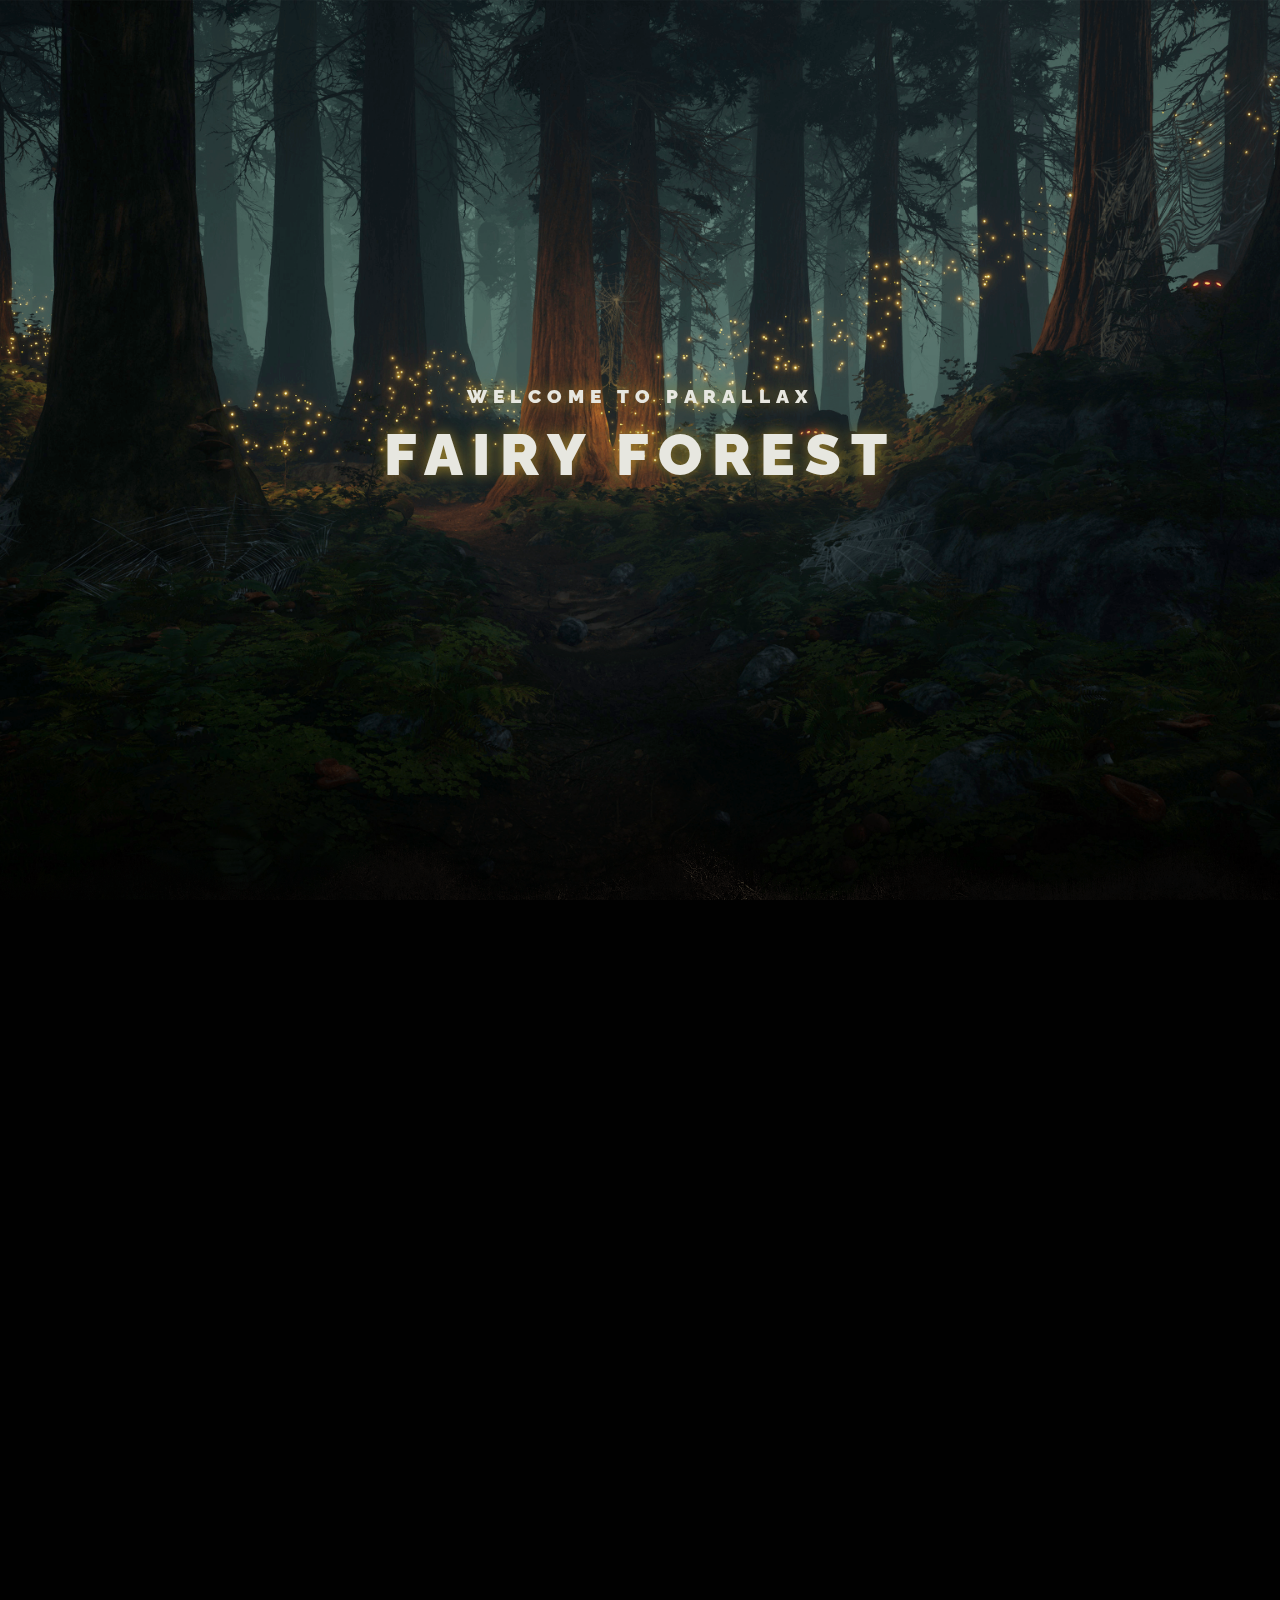
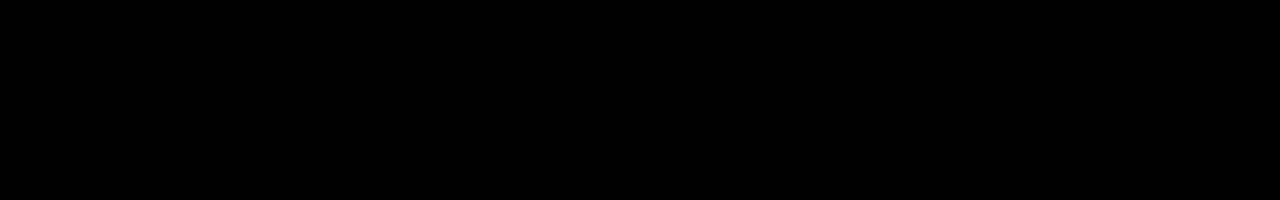
<file: assets/proj/Fairy_Forest/index.html>
<!DOCTYPE html>
<html lang="en">
<head>

	<meta charset="UTF-8">
	<meta http-equiv="X-UA-Compatible" content="IE=edge">
	<meta name="viewport" content="width=device-width, initial-scale=1.0">
	<link rel="shortcut icon" href="/assets/proj/Fairy_Forest/img/favicon.png" type="image/x-icon">
	<title>Fairy Forest</title>

	<link rel="stylesheet" href="css/main.css">

	<script src="libs/gsap/gsap.min.js" defer></script>
	<script src="libs/gsap/ScrollTrigger.min.js" defer></script>
	<script src="libs/gsap/ScrollSmoother.min.js" defer></script>

	<script src="js/app.js" defer></script>

</head>
<body>

	<div class="wrapper">
		<div class="content">

			<header class="main-header">
				<div class="layers">
					<div class="layer__header">
						<div class="layers__caption">Welcome to Parallax</div>
						<div class="layers__title">Fairy Forest</div>
					</div>
					<div class="layer layers__base" style="background-image: url(img/layer-base.png);"></div>
					<div class="layer layers__middle" style="background-image: url(img/layer-middle.png);"></div>
					<div class="layer layers__front" style="background-image: url(img/layer-front.png);"></div>
				</div>
			</header>
		
			<article class="main-article" style="background-image: url(img/dungeon.jpg);">
				<div class="main-article__content">
					<h2 class="main-article__header">To be continued</h2>
					<p class="main-article__paragraph">Lorem ipsum dolor sit, amet consectetur adipisicing elit. Omnis error provident dignissimos facere. Repellendus tempore autem qui! Quia magnam tempora esse id necessitatibus corrupti mollitia expedita sapiente cum rerum, ut dicta laboriosam!</p>
				</div>
				<div class="copy">© WebDesign Master</div>
			</article>

		</div>
	</div>

</body>
</html>
</file>
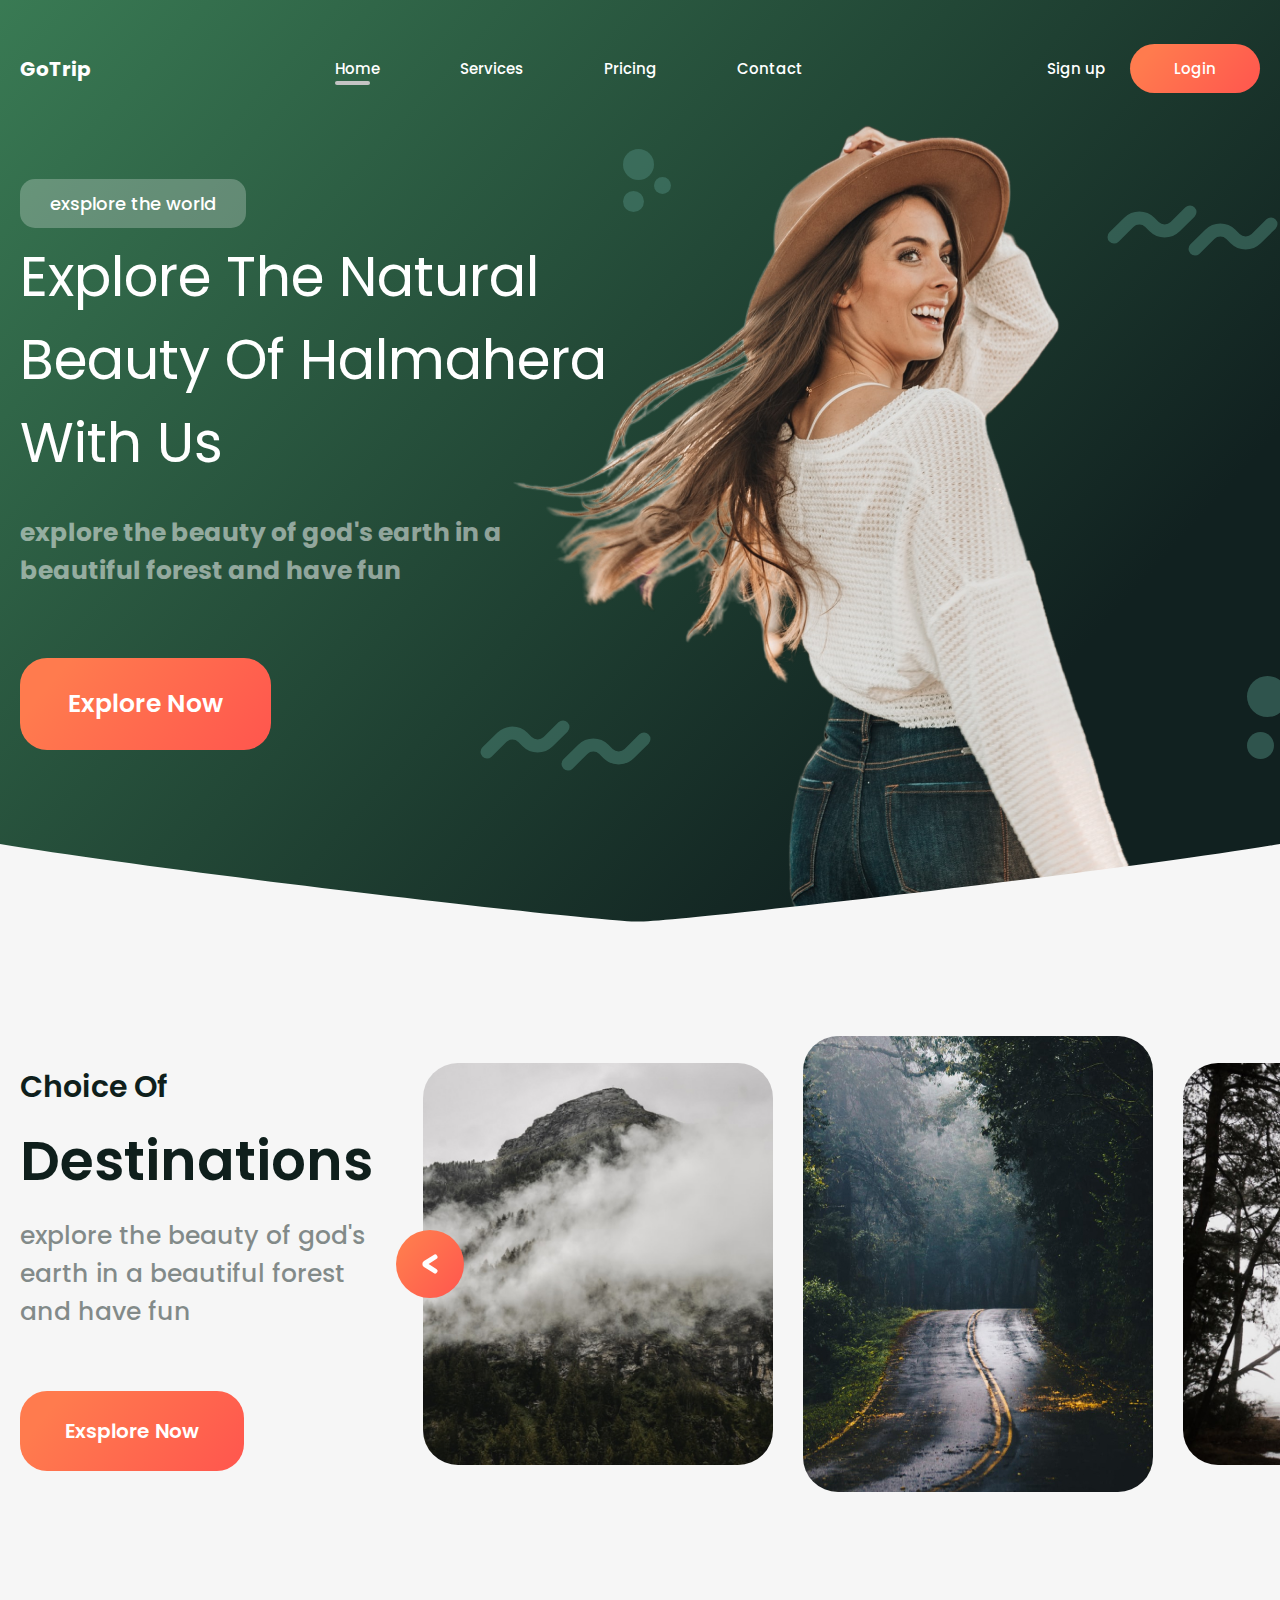
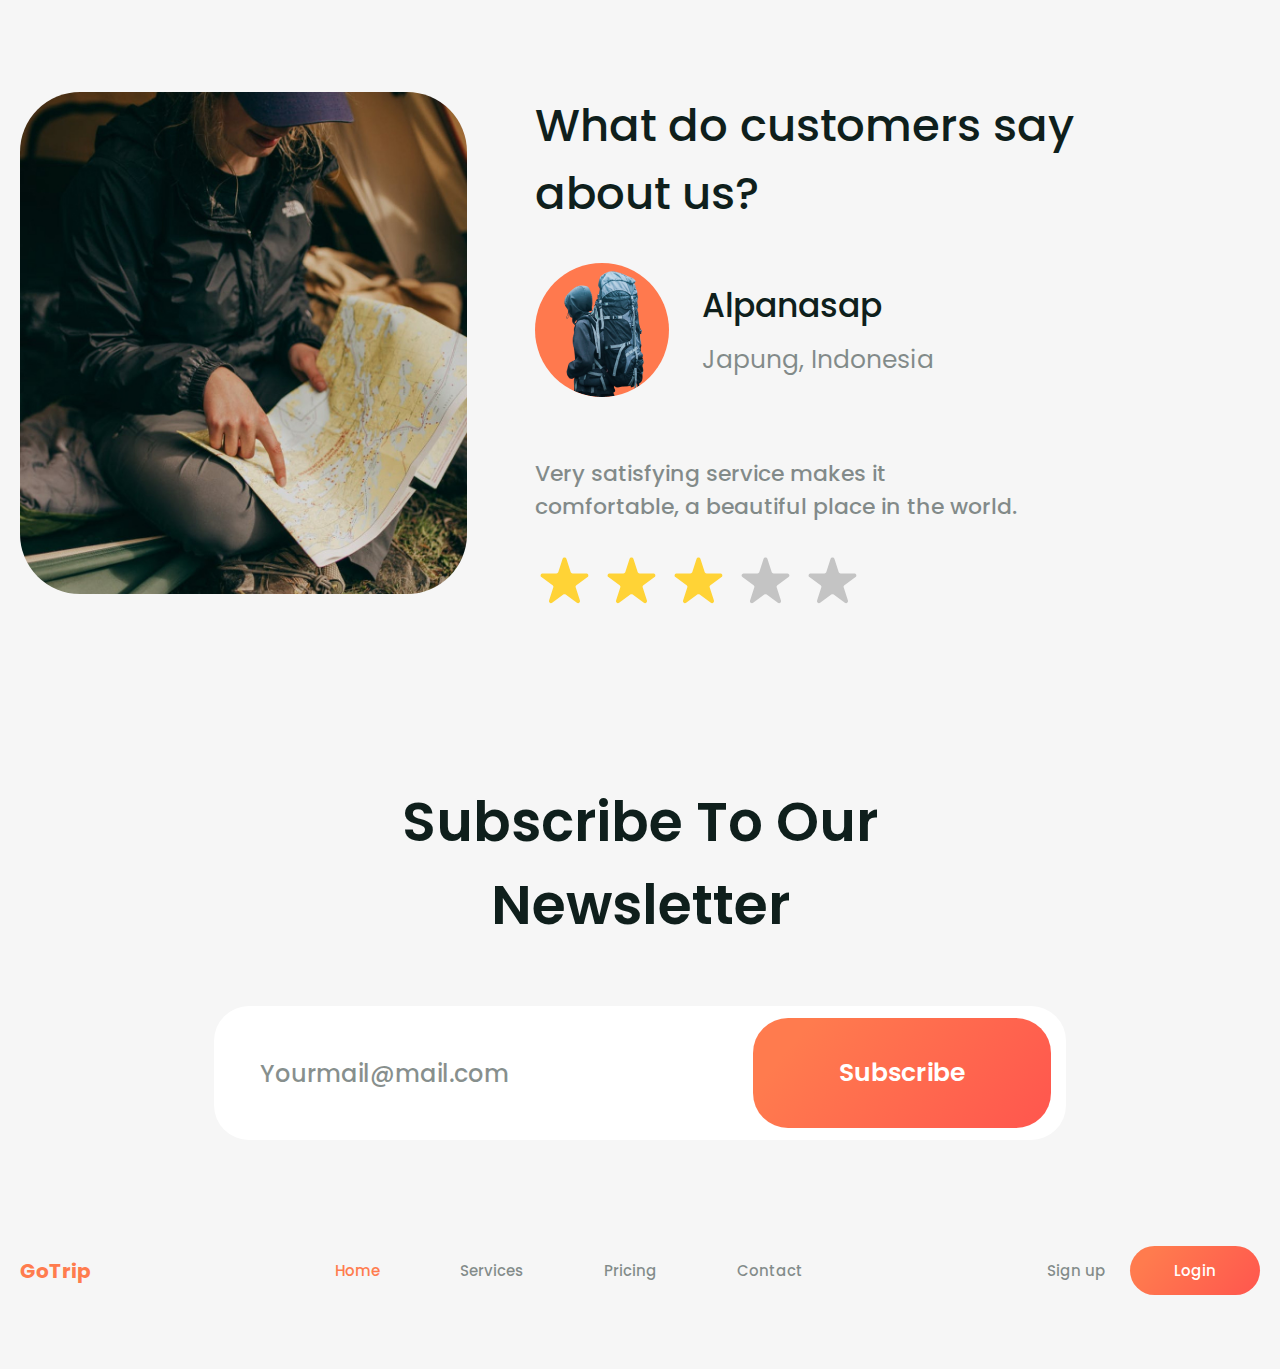
<file: assets/proj/GoTrip html/index.html>
<!DOCTYPE html>
<html lang="en">
	<head>
		<meta charset="UTF-8" />
		<meta http-equiv="X-UA-Compatible" content="IE=edge" />
		<meta name="viewport" content="width=device-width, initial-scale=1.0" />
		<link rel="shortcut icon" href="../GoTrip html/img/Favicon.png" type="image/x-icon">
		<title>Travel project</title>
		<link rel="stylesheet" href="./css/main.css" />
		<link
			rel="stylesheet"
			href="https://cdnjs.cloudflare.com/ajax/libs/OwlCarousel2/2.3.4/assets/owl.carousel.min.css"
			integrity="sha512-tS3S5qG0BlhnQROyJXvNjeEM4UpMXHrQfTGmbQ1gKmelCxlSEBUaxhRBj/EFTzpbP4RVSrpEikbmdJobCvhE3g=="
			crossorigin="anonymous"
			referrerpolicy="no-referrer"
		/>
		<link
			rel="stylesheet"
			href="https://cdnjs.cloudflare.com/ajax/libs/OwlCarousel2/2.3.4/assets/owl.theme.default.css"
			integrity="sha512-OTcub78R3msOCtY3Tc6FzeDJ8N9qvQn1Ph49ou13xgA9VsH9+LRxoFU6EqLhW4+PKRfU+/HReXmSZXHEkpYoOA=="
			crossorigin="anonymous"
			referrerpolicy="no-referrer"
		/>
	</head>
	<body>
		<header class="header">
			<div class="container">
				<div class="header__top">
					<nav class="nav">
						<div class="nav__logo">
							<h2 class="logo"><a href="#!">GoTrip</a></h2>
						</div>

						<ul class="nav__list nav__list--header">
							<li><a href="#!" class="active">Home</a></li>
							<li><a href="#!">Services</a></li>
							<li><a href="#!">Pricing</a></li>
							<li><a href="#!">Contact</a></li>
						</ul>

						<ul class="nav__login nav__login--header">
							<li><a href="#!">Sign up</a></li>
							<li><a href="#!" class="btn btn--login">Login</a></li>
						</ul>

						<button type="button" class="nav__toggle">
							<div class="menu-icon-wrapper">
								<div class="menu-icon"></div>
							</div>
						</button>
					</nav>
				</div>

				<div class="header__row">
					<div class="header__content">
						<div class="header__badge">exsplore the world</div>
						<h1 class="header__title">Explore The Natural Beauty Of Halmahera With Us</h1>
						<div class="header__text">
							<p>explore the beauty of god's earth in a beautiful forest and have fun</p>
						</div>
						<a href="#!" class="btn btn--header">Explore Now</a>
					</div>

					<div class="header__img">
						<img src="./img/header/header-img.png" alt="Image" />
					</div>
				</div>
			</div>
		</header>

		<main class="">

			<section class="destinations">
				<div class="container-right">
					<div class="destinations__row">
						<div class="destinations__content">
							<h2 class="destinations__title">
								<span>Choice Of</span>
								Destinations
							</h2>
							<div class="destinations__text">
								<p>explore the beauty of god's earth in a beautiful forest and have fun</p>
							</div>
							<a href="#!" class="btn">Exsplore Now</a>
						</div>

						<div class="destinations__slider">
							<div class="slider">
								<div class="owl-carousel">
									<img class="slider__item" src="./img/slider/01.jpg" alt="Slider item" />
									<img class="slider__item" src="./img/slider/02.jpg" alt="Slider item" />
									<img class="slider__item" src="./img/slider/03.jpg" alt="Slider item" />
								</div>
								<button class="slider__btn slider__btn--prev">
									<img src="./img/slider/arrow-left.svg" alt="" />
								</button>
								<button class="slider__btn slider__btn--next">
									<img src="./img/slider/arrow-right.svg" alt="" />
								</button>
							</div>
						</div>
					</div>
				</div>
			</section>

			<section class="customers">
				<div class="container">
					<div class="customers__row">
						<div class="customers__img">
							<img src="./img/customers/customers.jpg" alt="Customer" />
						</div>
						<div class="customers__content">
							<h2 class="customers__title">What do customers say about&nbsp;us?</h2>

							<div class="review">
								<div class="review__client">
									<div class="review__client-avatar">
										<img src="./img/customers//user-avatar.png" alt="Avatar" />
									</div>
									<div class="review__client-desc">
										<h3 class="review__client-desc-name">Alpanasap</h3>
										<p class="review__client-desc-country">Japung, Indonesia</p>
									</div>
								</div>

								<div class="review__text">
									<p>Very satisfying service makes it comfortable, a beautiful place in the world.</p>
								</div>
								<div class="review__rating">
									<img src="./img/customers/stars-rating.svg" alt="Rating" />
								</div>
							</div>
						</div>
					</div>
				</div>
			</section>

			<section class="cta none">
				<div class="container">
					<div class="cta__plate">
						<h2 class="cta__title">
							Prepare Yourself And <br />
							Start Exploring With Us.
						</h2>

						<div class="cta__text">
							<p>There's the best discount for you today.</p>
						</div>

						<a href="#!" class="btn"> Get Started </a>
					</div>
				</div>
			</section>

			<section class="subscribe">
				<div class="container">
					<div class="subscribe__content">
						<h2 class="subscribe__title">Subscribe To Our Newsletter</h2>

						<form class="subscribe-form">
							<input type="email" class="subscribe-form__input" placeholder="Yourmail@mail.com" />
							<button class="btn btn--subscribe">Subscribe</button>
						</form>
					</div>
				</div>
			</section>

		</main>

		<footer class="footer">
			<div class="container">
				<nav class="nav nav--footer">
					<div class="nav__logo">
						<h2 class="logo logo--footer"><a href="#!">GoTrip</a></h2>
					</div>

					<ul class="nav__list nav__list--footer">
						<li><a href="#!" class="active">Home</a></li>
						<li><a href="#!">Services</a></li>
						<li><a href="#!">Pricing</a></li>
						<li><a href="#!">Contact</a></li>
					</ul>

					<ul class="nav__login nav__login--footer">
						<li><a href="#!">Sign up</a></li>
						<li><a href="#!" class="btn btn--login">Login</a></li>
					</ul>
				</nav>
			</div>
		</footer>

		<script
			src="https://cdnjs.cloudflare.com/ajax/libs/jquery/3.6.0/jquery.min.js"
			referrerpolicy="no-referrer"
		></script>
		<script
			src="https://cdnjs.cloudflare.com/ajax/libs/OwlCarousel2/2.3.4/owl.carousel.min.js"
			integrity="sha512-bPs7Ae6pVvhOSiIcyUClR7/q2OAsRiovw4vAkX+zJbw3ShAeeqezq50RIIcIURq7Oa20rW2n2q+fyXBNcU9lrw=="
			crossorigin="anonymous"
			referrerpolicy="no-referrer"
		></script>
		<script src="./js/main.js"></script>
	</body>
</html>
</file>
<file: assets/proj/Fairy_Forest/css/main.css>
* {
	margin: 0;
	padding: 0;
	box-sizing: border-box;
}
:root {
	--index: calc(1vw + 1vh);
	--text: #e7e7e0;
	--transition: transform .75s cubic-bezier(.075, .5, 0, 1);
}
@font-face {
	font-family: raleway_f;
	src: url(../fonts/raleway-regular.woff2);
}
@font-face {
	font-family: raleway_f;
	src: url(../fonts/raleway-black.woff2);
	font-weight: 900;
}
body {
	background-color: #010101;
	font-family: raleway_f, sans-serif;
	line-height: 1.55;
}
.main-header {
	position: relative;
}
.main-header::after {
	content: '';
	position: absolute;
	z-index: 100;
	width: 100%;
	height: calc(var(--index) * 10);
	background-image: url(../img/ground.png);
	background-size: cover;
	background-repeat: no-repeat;
	background-position: center;
	bottom: calc(var(--index) * -4.5);
}
.layers {
	height: 100vh;
	display: flex;
	align-items: center;
	justify-content: center;
	text-align: center;
	overflow: hidden;
	position: relative;
}
.layer {
	height: 100%;
	width: 100%;
	position: absolute;
	background-size: cover;
	background-position: center;
	will-change: transform;
	z-index: 2;
	transition: var(--transition);
}
.layers__base {
	transform: translate3d(0, calc(var(--scrollTop) / 1.6), 0);
	z-index: 0;
}
.layers__middle {
	transform: translate3d(0, calc(var(--scrollTop) / 2.5), 0);
}
.layers__front {
	transform: translate3d(0, calc(var(--scrollTop) / 5.7), 0);
}
.layer__header {
	z-index: 1;
	transform: translate3d(0, calc(var(--scrollTop) / 2), 0);
	transition: var(--transition);
	will-change: transform;
	text-transform: uppercase;
	font-weight: 900;
	color: var(--text);
	text-shadow: 0 0 15px #9d822b;
}
.layers__title {
	font-size: calc(var(--index) * 2.65);
	letter-spacing: calc(var(--index) / 2.25);
}
.layers__caption {
	font-size: calc(var(--index) / 1.175);
	letter-spacing: calc(var(--index) / 3.5);
	margin-top: calc(var(--index) * -.75);
}
.main-article {
	--main-article-transform: translate3d(0, calc(var(--scrollTop) / -7.5), 0);
	min-height: 100vh;
	background-size: cover;
	background-position: center;
	color: var(--text);
	display: flex;
	justify-content: center;
	align-items: center;
	position: relative;
	text-align: center;
	/* Update: */
	top: -1px;
	z-index: 10;
}
.main-article__header {
	text-transform: uppercase;
	font-size: calc(var(--index) * 1.8);
	letter-spacing: calc(var(--index) / 7.5);
	transform: var(--main-article-transform);
	transition: var(--transition);
	will-change: transform;
}
.main-article__paragraph {
	max-width: calc(var(--index) * 30);
	font-size: calc(var(--index) * .9);
	margin-top: calc(var(--index) / 1.25);
	transform: var(--main-article-transform);
	transition: var(--transition);
	will-change: transform;
}
.content {
	will-change: transform;
}
.copy {
	position: absolute;
	bottom: calc(var(--index) * 2.5);
	opacity: .45;
	font-size: calc(var(--index) * .75);
	letter-spacing: calc(var(--index) / 37.5);
}
</file>
<file: assets/proj/GoTrip html/css/main.css>
@import './reset.css';
@import url('https://fonts.googleapis.com/css2?family=Poppins:wght@400;500;600;700&display=swap');

:root {
	--container-width: 1270px;
	--container-padding: 15px;
	--secondary: rgba(15, 31, 28, 0.5);
	--orange: #ff7c4e;
}

body {
	font-family: 'Poppins', sans-serif;
	background-color: #f6f6f6;
	color: #0f1f1c;
}

.none {
	display: none !important;
}

.container {
	max-width: var(--container-width);
	padding: 0 var(--container-padding);
	margin: 0 auto;
}

.container-right {
	padding-left: calc((100% - var(--container-width)) / 2 + var(--container-padding));
}

.container-left {
	padding-right: calc((100% - var(--container-width)) / 2 + var(--container-padding));
}

.block {
	height: 200px;
	background-color: darkseagreen;
}

/* Header */

.header {
	overflow: hidden;
	position: relative;
	min-height: 940px;
	padding-top: 44px;
	background: linear-gradient(132.05deg, #428e5f -17.38%, #112120 78.4%), #204434;
	color: #fff;
}

.header a {
	color: #fff;
}

.header::after {
	content: '';
	position: absolute;
	left: 0;
	bottom: 0;
	width: 100%;
	height: 96px;

	background-image: url('./../img/header/header-bottom.svg');
	background-size: 100%;
}

.header__top {
	margin-bottom: 86px;
}

.header__row {
	display: flex;
}

.header__content {
	max-width: 592px;
	position: relative;
	z-index: 1;
}

.header__img {
	position: relative;
	flex-grow: 1;
}

.header__img img {
	position: absolute;
	top: -181px;
	right: -87px;

	max-width: unset;
	width: 894px;
	height: 940px;

	pointer-events: none;
}

.header__img::after {
	content: '';

	position: absolute;
	top: -30px;
	right: -50px;

	width: 830px;
	height: 622px;

	background-image: url('./../img/header/header-elements.svg');
	pointer-events: none;
}

/* Nav */

.nav {
	display: flex;
	justify-content: space-between;
	align-items: center;
	column-gap: 80px;
}

.nav__list {
	display: flex;
	column-gap: 80px;
	font-size: 15px;
	font-weight: 500;
}

.nav__list a {
	position: relative;
}

.nav__list a.active::after,
.nav__list a:hover::after {
	content: '';

	position: absolute;
	left: 0;
	right: 10px;
	bottom: -6px;

	display: block;
	/* width: 35px; */
	height: 4px;
	background-color: #c4c4c4;
	border-radius: 50px;
}

.nav__list.nav__list--footer a.active::after,
.nav__list.nav__list--footer a:hover::after {
	display: none;
}

.nav__list.nav__list--footer a.active,
.nav__list.nav__list--footer a:hover {
	color: var(--orange);
}

.nav__login {
	display: flex;
	align-items: center;
	column-gap: 25px;

	font-size: 15px;
	font-weight: 500;
}

.nav__toggle {
	display: none;
}

/* Logo */

.logo {
	font-size: 20px;
	color: #fff;
	font-weight: 700;
}

.logo a {
	color: inherit !important;
}

.logo--footer {
	color: var(--orange);
}

/* Header content */

.header__badge {
	margin-bottom: 7px;
	display: inline-block;
	padding: 11px 30px;
	font-size: 18px;
	font-weight: 500;

	background: rgba(255, 255, 255, 0.25);
	border-radius: 15px;
}

.header__title {
	margin-bottom: 30px;
	font-size: 55px;
}

.header__text {
	margin-bottom: 68px;
	font-size: 25px;
	font-weight: 700;
	color: rgba(255, 255, 255, 0.5);
}

/* Destinations */

.destinations {
	overflow-x: hidden;
	padding: 96px 0 100px;
}

.destinations__row {
	display: flex;
	column-gap: 50px;
}

.destinations__content {
	max-width: 456px;
}

.destinations__slider {
	width: 1110px;
	flex-shrink: 0;
}

.destinations__title {
	margin-bottom: 15px;
	font-size: 55px;
	font-weight: 600;
}

.destinations__title span {
	font-size: 30px;
}

.destinations__text {
	margin-bottom: 60px;
	font-size: 25px;
	font-weight: 500;
	color: var(--secondary);
}

/* Slider */

.owl-item {
	display: flex;
	justify-content: center;
}

.slider {
	position: relative;
	height: 456px;
}

.slider__item {
	margin-top: 27px;

	width: 335px;
	height: 402px;
	object-fit: cover;
	border-radius: 35px;

	transition: 0.2s ease-in;
}

.slider .center .slider__item {
	margin-top: 0;
	width: 380px;
	height: 456px;
}

.slider__btn {
	position: absolute;
	top: 50%;
	transform: translateY(-50%);
	z-index: 9;

	display: block;
	width: 68px;
	height: 68px;
	border-radius: 50%;

	display: flex;
	align-items: center;

	background: linear-gradient(129.54deg, #ff7b4e 15.57%, #ff584e 95.03%), #8b8b8b;
}

.slider__btn--prev {
	left: -27px;
	padding-left: 26px;
	justify-content: flex-start;
}

.slider__btn--next {
	right: -27px;
	padding-right: 26px;
	justify-content: flex-end;
}

/* Customers */

.customers {
	padding: 100px 0 133px;
}

.customers__row {
	display: flex;
	column-gap: 68px;
}

.customers__img {
	max-width: 478px;
}

.customers__img img {
	border-radius: 60px;
}

.customers__content {
}

.customers__title {
	margin-bottom: 35px;
	font-size: 45px;
	font-weight: 500;
}

/* Review */

.review {
	max-width: 490px;
}

.review__client {
	display: flex;
	align-items: center;
	column-gap: 33px;
	margin-bottom: 60px;
}

.review__client-avatar {
	overflow: hidden;
	width: 134px;
	height: 134px;
	border-radius: 50%;
	background-color: #ff794e;
}

.review__client-desc {
}

.review__client-desc-name {
	margin-bottom: 10px;
	font-size: 33px;
	font-weight: 500;
}
.review__client-desc-country {
	font-size: 25px;
	color: var(--secondary);
}

.review__text {
	margin-bottom: 30px;
	color: var(--secondary);
	font-size: 22px;
	font-weight: 500;
}
.review__rating {
}

/* CTA */

.cta {
	padding: 100px 0;
}

.cta__plate {
	position: relative;

	display: flex;
	flex-direction: column;
	align-items: center;
	justify-content: center;

	min-height: 580px;
	padding: 40px 15px;

	background-color: #fff;
	border-radius: 60px;
}

.cta__plate::before,
.cta__plate::after {
	position: absolute;
	width: 63px;
	height: 83px;

	content: '';
}

.cta__plate::before {
	left: 74px;
	bottom: 56px;
	background-image: url('./../img/cta/cta-el-01.svg');
}

.cta__plate::after {
	top: 74px;
	right: 80px;
	background-image: url('./../img/cta/cta-el-02.svg');
}

.cta__title {
	font-size: 45px;
	font-weight: 500;
	margin-bottom: 30px;
}

.cta__text {
	margin-bottom: 60px;
	font-size: 30px;
	color: var(--secondary);
}

/* Subscribe */

.subscribe {
	padding: 35px 0 50px;
}

.subscribe__content {
	display: flex;
	flex-direction: column;
	align-items: center;

	text-align: center;
}

.subscribe__title {
	margin-bottom: 60px;
	max-width: 494px;
	font-size: 55px;
	font-weight: 600;
}

/* subscribe-form */

.subscribe-form {
	padding: 12px 15px 12px 46px;
	border-radius: 35px;
	background-color: #fff;

	display: flex;
	column-gap: 20px;
}

.subscribe-form__input {
	font-size: 24px;
	font-weight: 500;
}

.subscribe-form__input::placeholder {
	color: var(--secondary);
}

/* Footer */

.footer {
	padding: 56px 0 74px;
}

.footer a {
	color: var(--secondary);
}

/* Buttons */

.btn {
	display: inline-block;
	padding: 25px 45px;
	color: #fff !important;

	background: linear-gradient(129.54deg, #ff7b4e 15.57%, #ff584e 95.03%);
	border-radius: 27px;

	font-size: 20px;
	font-weight: 600;
}

.btn:hover {
	color: rgb(245, 233, 127) !important;
	transition: color 0.2s ease-in;
}

.btn:active {
	position: relative;
	top: 1px;
}

.btn--login {
	padding: 13px 44px;
	font-size: 15px;
	font-weight: 500;
	border-radius: 100px;
}

.btn--header {
	padding: 27px 48px;
	font-size: 25px;
}

.btn--subscribe {
	padding: 36px 86px;
	font-size: 25px;
	border-radius: 35px;
}

/* Menu Icon */

.menu-icon-wrapper {
	--time: 0.1s;
	--width: 40px;
	--height: 30px;
	--line-height: 4px;
	--color: #fff;

	height: var(--height);
	width: var(--width);
	display: flex;
	justify-content: center;
	align-items: center;
}

.menu-icon {
	position: relative;
	width: var(--width);
	height: var(--line-height);
	background-color: var(--color);
}

.menu-icon::before,
.menu-icon::after {
	content: '';
	display: block;

	position: absolute;
	left: 0;

	width: var(--width);
	height: var(--line-height);

	background-color: var(--color);
	transition: transform var(--time) ease-in, top var(--time) linear var(--time);
}

.menu-icon::before {
	top: calc(var(--line-height) * -2);
}

.menu-icon::after {
	top: calc(var(--line-height) * 2);
}

.menu-icon.menu-icon--active {
	background-color: transparent;
}

.menu-icon.menu-icon--active::before,
.menu-icon.menu-icon--active::after {
	top: 0;
	transition: top var(--time) linear, transform var(--time) ease-in var(--time);
}

.menu-icon.menu-icon--active::before {
	transform: rotate(45deg);
}

.menu-icon.menu-icon--active::after {
	transform: rotate(-45deg);
}

/* Media */
@media (max-width: 1269px) {
	.container-right {
		padding-left: 15px;
	}

	.container-left {
		padding-right: 15px;
	}
}

@media (max-width: 1200px) {
	.destinations__slider {
		width: 900px;
	}
}

@media (max-width: 1000px) {
	.nav__list--header {
		display: none;
	}

	.nav__login--header {
		display: none;
	}

	.nav {
		column-gap: 50px;
	}

	.nav__list {
		column-gap: 50px;
	}

	.nav__toggle {
		display: block;
	}

	.no-scroll {
		overflow-y: hidden;
	}

	.nav--mobile {
		position: fixed;
		left: 0;
		top: 0;
		width: 100%;
		height: 100%;
		z-index: 99;

		flex-direction: column;
		align-items: center;
		padding-top: 40px;
		padding-bottom: 40px;

		background: linear-gradient(209deg, #428e5f -17.38%, #112120 78.4%), #204434;
	}

	.nav--mobile .logo {
		font-size: 34px;
	}

	.nav--mobile .nav__list {
		display: flex;
		flex-direction: column;
		align-items: center;
		row-gap: 40px;

		font-size: 22px;
	}

	.nav--mobile .nav__list a.active::after,
	.nav--mobile .nav__list a:hover::after {
		display: none;
	}

	.nav--mobile .nav__login {
		display: flex;
		flex-direction: column;
		align-items: center;
		row-gap: 40px;

		font-size: 22px;
	}

	.nav--mobile .nav__toggle {
		position: fixed;
		top: 50px;
		right: 50px;
	}

	.header__img img {
		right: -256px;
	}

	.header__img::after {
		right: -300px;
	}

	.destinations__slider {
		width: 600px;
	}

	.slider {
		height: 304px;
	}

	.slider .slider__item {
		margin-top: 18px;
		width: 223px;
		height: 268px;
	}

	.slider .center .slider__item {
		margin-top: 0;
		width: 253px;
		height: 304px;
	}
}

@media (max-width: 850px) {
	.container-right {
		padding-right: 15px;
	}

	.header {
		padding-top: 20px;
		min-height: unset;
	}

	.header__top {
		margin-bottom: 40px;
	}

	.header__row {
		flex-direction: column;
	}
	.header__img img {
		position: static;
		width: 70%;
		height: auto;
	}

	.header__img::after {
		top: 100px;
		right: 0px;
	}

	.header__title {
		margin-bottom: 20px;
		font-size: 35px;
	}

	.header__text {
		max-width: 400px;
		margin-bottom: 40px;
		font-size: 20px;
	}

	.header__badge {
		margin-bottom: 5px;
		padding: 8px 20px;
		font-size: 16px;
		border-radius: 10px;
	}

	.btn--header {
		padding: 20px 30px;
		font-size: 20px;
		border-radius: 18px;
	}

	.destinations {
		padding: 40px 0 50px;
	}

	.destinations__row {
		flex-direction: column;
		row-gap: 30px;
	}

	.destinations__slider {
		width: 100%;
	}

	.slider__btn--prev {
		left: -15px;
	}
	.slider__btn--next {
		right: -15px;
	}

	.destinations__title {
		margin-bottom: 10px;
		font-size: 35px;
	}

	.destinations__title span {
		font-size: 20px;
		display: block;
	}

	.destinations__text {
		margin-bottom: 30px;
		font-size: 20px;
	}

	.btn {
		padding: 20px 35px;
		border-radius: 20px;
		font-size: 18px;
	}

	.btn--login {
		padding: 13px 44px;
		font-size: 15px;
		font-weight: 500;
		border-radius: 100px;
	}

	/* Customer */

	.customers {
		padding: 50px 0 60px;
	}

	.customers__row {
		column-gap: 30px;
	}

	.customers__title {
		margin-bottom: 25px;
		font-size: 35px;
	}

	.review__client {
		column-gap: 30px;
		margin-bottom: 20px;
	}

	.review__client-avatar {
		width: 80px;
		height: 80px;
	}

	.review__client-desc-name {
		margin-bottom: 5px;
		font-size: 23px;
	}

	.review__client-desc-country {
		font-size: 18px;
	}

	.review__text {
		margin-bottom: 20px;
		font-size: 18px;
	}

	.review__rating {
		max-width: 200px;
	}

	.customers__img img {
		max-width: 250px;
		border-radius: 40px;
	}

	/* CTA */

	.cta {
		padding: 50px 0;
	}

	.cta__title {
		font-size: 35px;
		margin-bottom: 20px;
	}

	.cta__text {
		margin-bottom: 30px;
		font-size: 20px;
	}

	.cta__plate {
		min-height: 380px;
		padding: 20px 15px;
		border-radius: 40px;
	}

	/* subscribe */

	.subscribe {
		padding: 25px 0 30px;
	}

	.subscribe__title {
		margin-bottom: 30px;
		font-size: 35px;
	}

	.subscribe-form {
		padding: 10px 10px 10px 20px;
		border-radius: 25px;
		column-gap: 10px;
	}

	.subscribe-form__input {
		font-size: 20px;
	}

	/* Footer */

	.nav__login--footer {
		display: none;
	}
}

@media (max-width: 640px) {
	.customers__row {
		flex-direction: column-reverse;
		row-gap: 30px;
	}
}

@media (max-width: 600px) {
	.nav--footer {
		flex-direction: column-reverse;
		row-gap: 30px;
	}
}

@media (max-width: 460px) {
	.customers__img img {
		max-width: 100%;
	}

	.subscribe-form {
		padding: 10px;
		flex-direction: column;
		row-gap: 10px;
	}

	.subscribe-form__input {
		padding: 15px 0;
		text-align: center;
		background-color: #f0f0f0;
		border-radius: 20px;
		font-size: 18px;
	}

	.nav__list--footer {
		flex-direction: column;
		row-gap: 15px;
		align-items: center;
	}
}

@media (max-width: 460px) {
	.nav--mobile .nav__toggle {
		top: 20px;
		right: 15px;
	}

	.nav--mobile .nav__list,
	.nav--mobile .nav__login {
		row-gap: 20px;
	}
}
</file>
